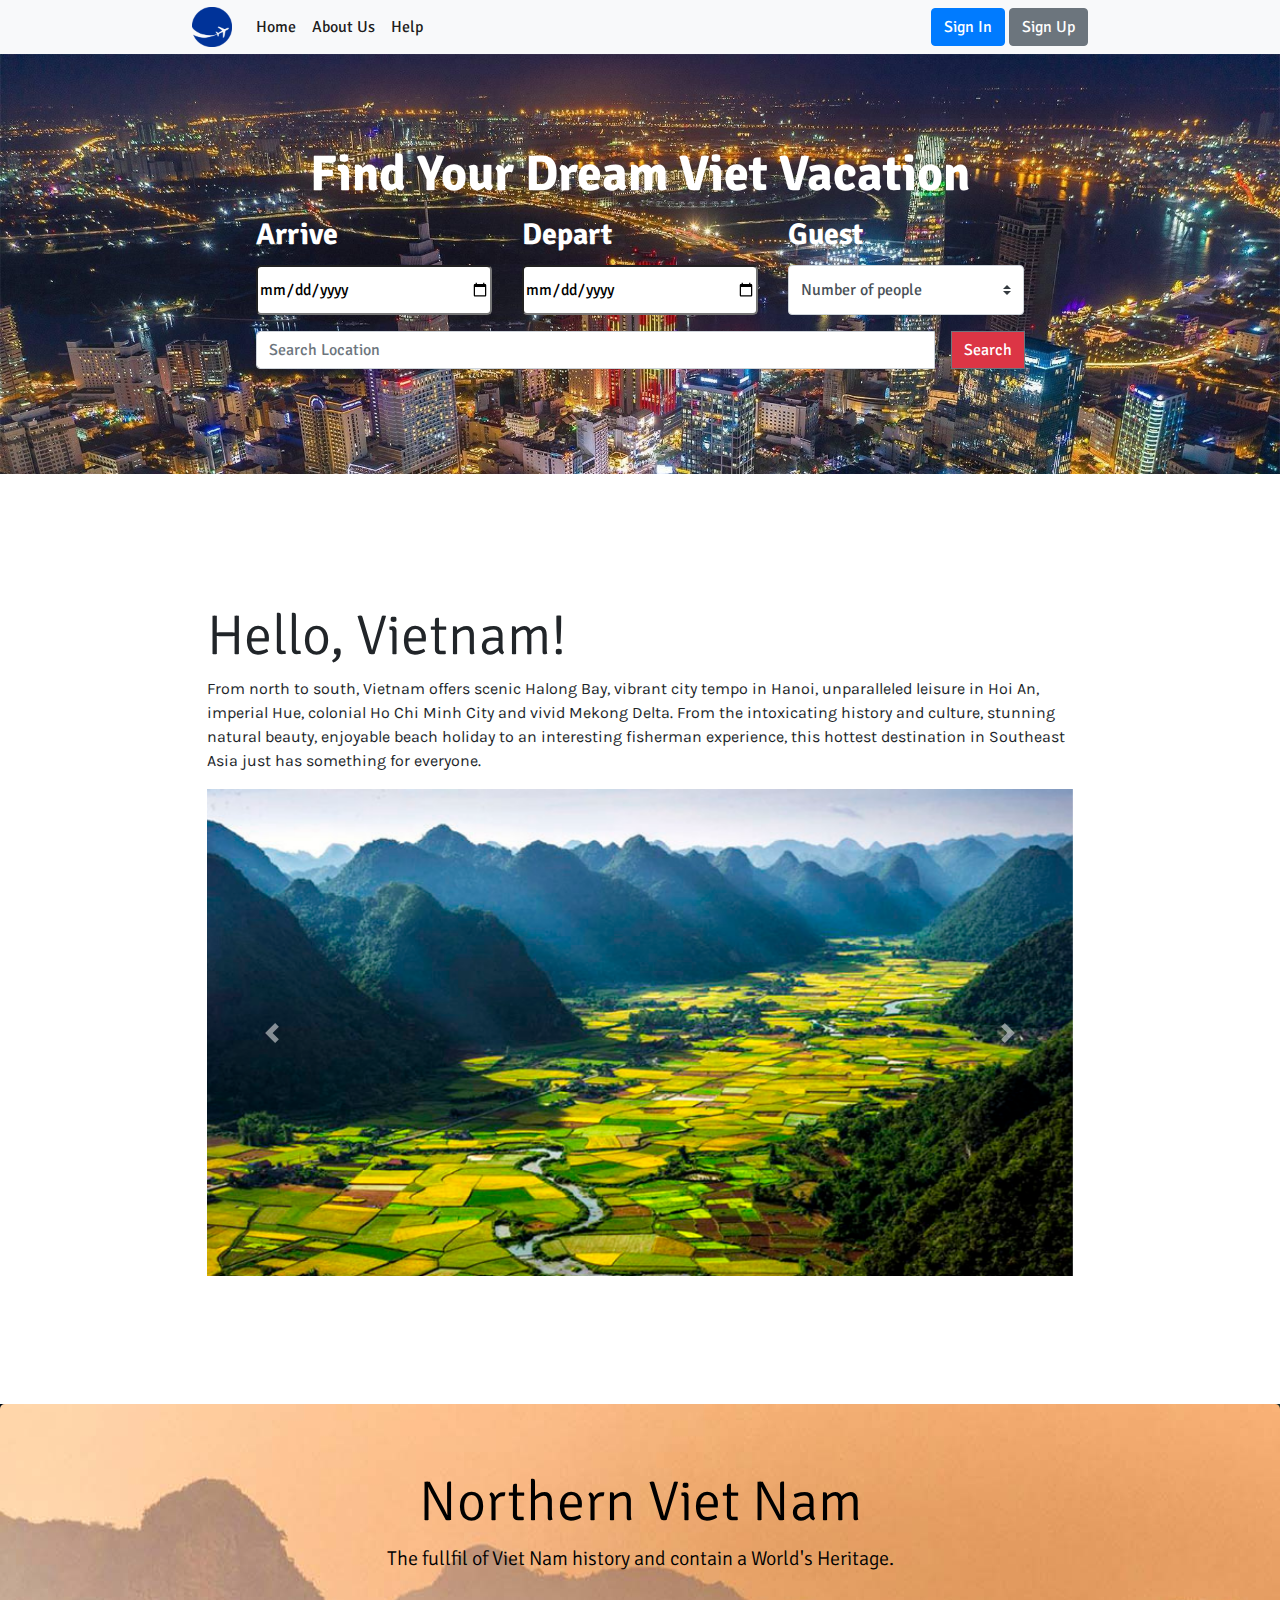
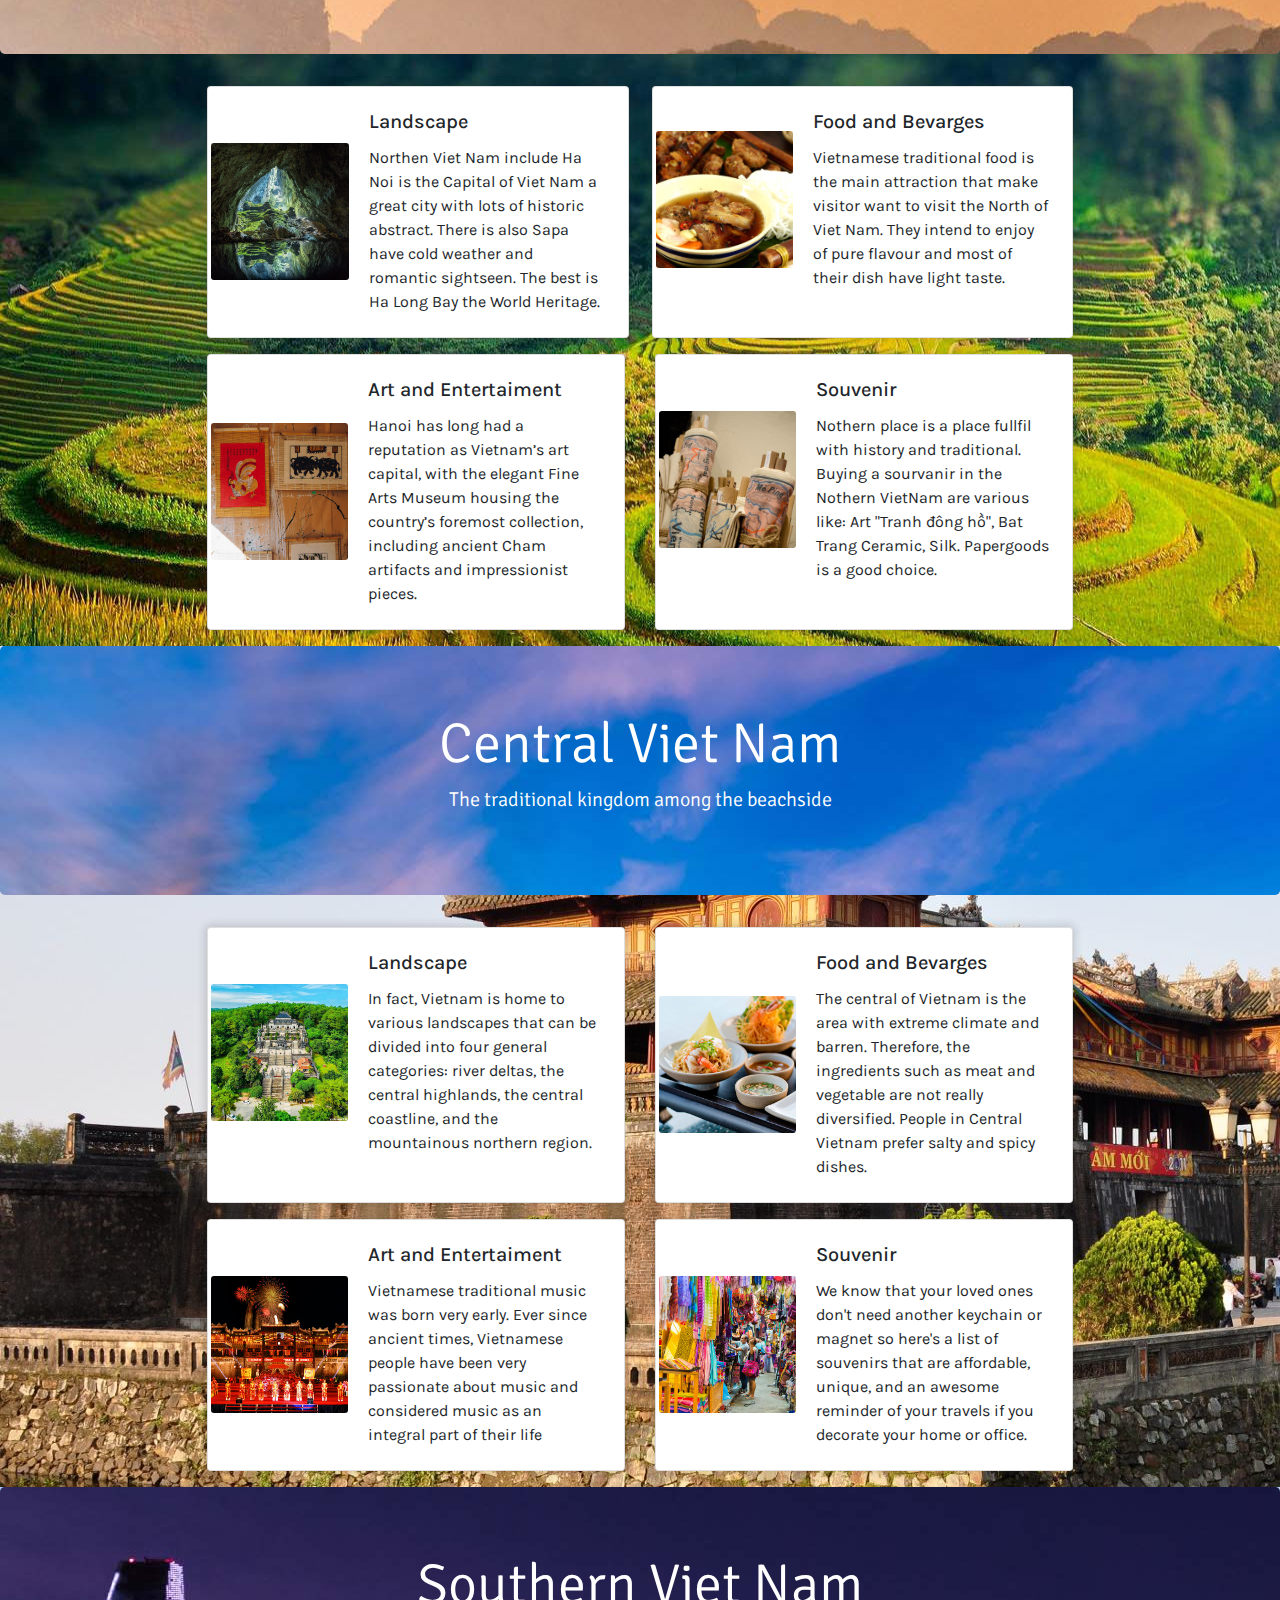
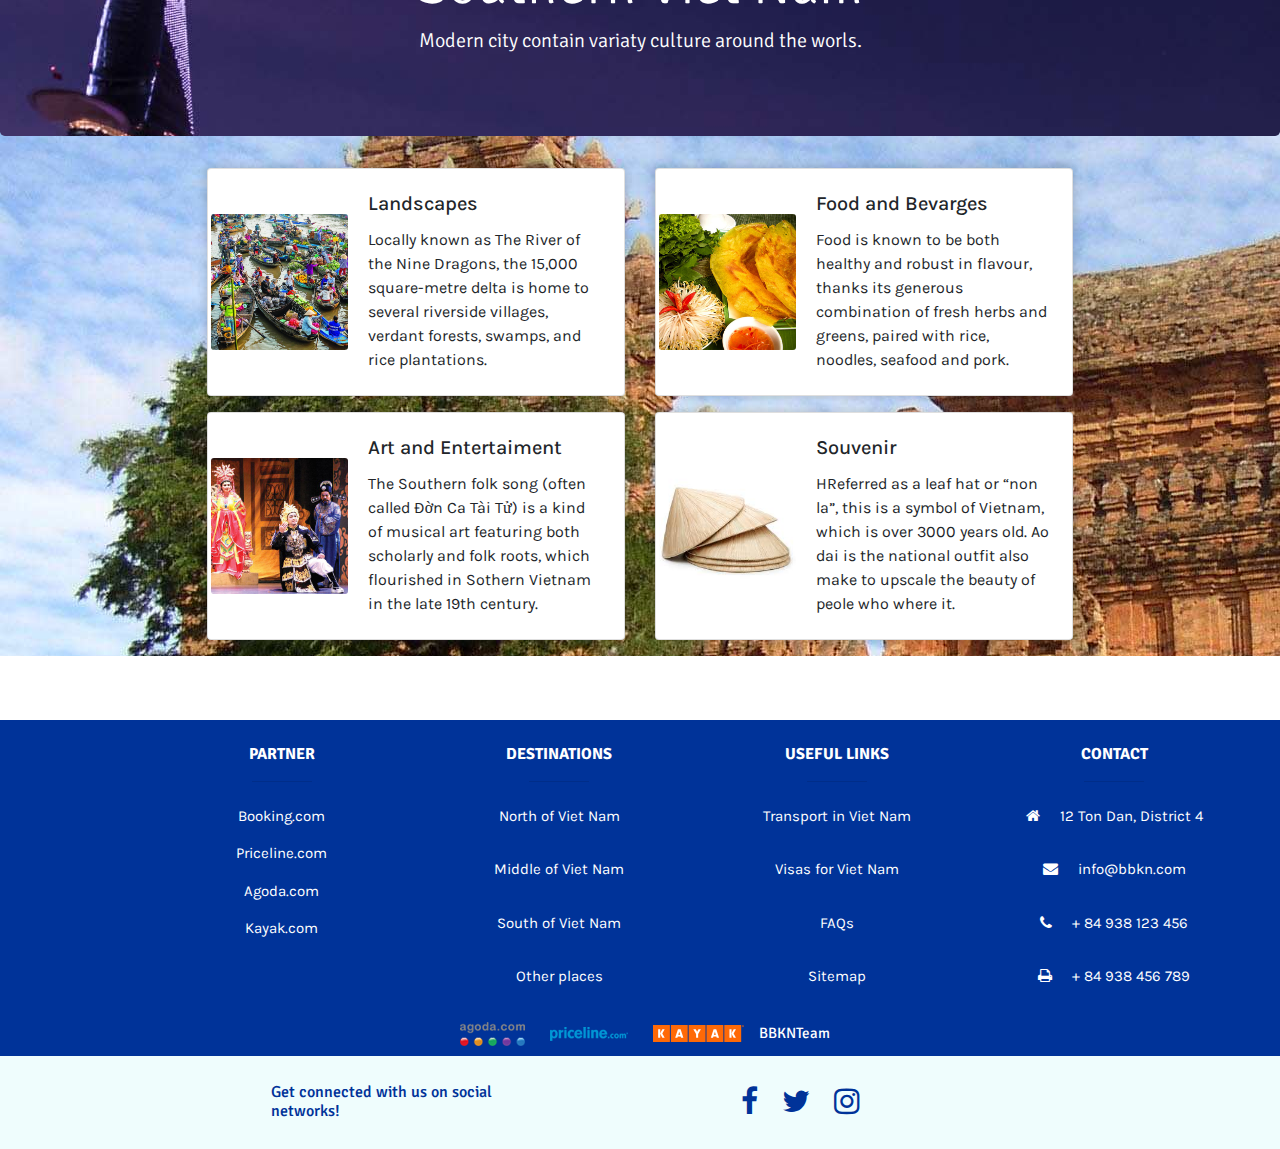
<file: index.html>
<!DOCTYPE html>
<html lang="en">

<head>
  <meta charset="UTF-8">
  <meta name="viewport" content="width=device-width, initial-scale=1.0">
  <title>Viet Vaca</title>
  <link rel="shortcut icon" href="img/logo.png" type="image/x-icon">
  <link rel="stylesheet" href="https://stackpath.bootstrapcdn.com/bootstrap/4.4.1/css/bootstrap.min.css"
    integrity="sha384-Vkoo8x4CGsO3+Hhxv8T/Q5PaXtkKtu6ug5TOeNV6gBiFeWPGFN9MuhOf23Q9Ifjh" crossorigin="anonymous">
  <link href="https://fonts.googleapis.com/css?family=Signika:700&display=swap&subset=latin-ext" rel="stylesheet">
  <link rel="stylesheet" type="text/css" href="//fonts.googleapis.com/css?family=Karla" />
  <link rel="stylesheet" href="https://cdnjs.cloudflare.com/ajax/libs/font-awesome/4.7.0/css/font-awesome.min.css">
  <link rel="stylesheet" href="style.css">
</head>

<body>

  <!-- navbar Binh start-->
  <nav class="navbar navbar-light bg-light navbar-expand-lg">
    <a class="navbar-brand" href="index.html">
      <img src="img/logo.png" width="40" height="40" class="d-inline-block align-top" alt="">
    </a>
    <button class="navbar-toggler" type="button" data-toggle="collapse" data-target="#navbarTogglerDemo01"
      aria-controls="navbarTogglerDemo01" aria-expanded="false" aria-label="Toggle navigation">
      <span class="navbar-toggler-icon"></span>
    </button>
    <div class="collapse navbar-collapse" id="navbarTogglerDemo01">
      <ul class="navbar-nav mr-auto mt-2 mt-lg-0">
        <li class="nav-item active">
          <a class="nav-link" href="index.html">Home <span class="sr-only">(current)</span></a>
        </li>
        <li class="nav-item active">
          <a class="nav-link" href="aboutus.html">About Us <span class="sr-only">(current)</span></a>
        </li>
        <li class="nav-item active">
          <a class="nav-link" href="#">Help <span class="sr-only">(current)</span></a>
        </li>
      </ul>
      <span class="navbar-text">
        <button type="button" class="btn btn-primary btn-md">Sign In</button>
        <button type="button" class="btn btn-secondary btn-md">Sign Up</button>
      </span>
    </div>
  </nav>

  <div class="b-search-area">
    <div class="b-search-bar">
      <div class="title">
        <h1>Find Your Dream Viet Vacation</h1>
      </div>
      <div class="card-deck">
        <div class="container">
          <div class="row">
            <div class="col">
              <label for="arrive">Arrive</label>
              <input type="date" id="arrive" name="arrive" class="input-day">
            </div> <!-- Div col 1-->
            <div class="col">
              <label for="depart">Depart</label>
              <input type="date" id="depart" name="depart" class="input-day">
            </div> <!-- Div col 2-->
            <div class="col">
              <label for="daystart">Guest</label>
              <select class="custom-select">
                <option selected>Number of people</option>
                <option value="1">1 Person</option>
                <option value="2">2 People</option>
                <option value="3">3 People</option>
                <option value="3">4 People</option>
                <option value="3">5 People</option>
                <option value="3">6 People</option>
                <option value="3">7 People</option>
                <option value="3">8 People</option>
                <option value="3">9 People</option>
                <option value="3">10 People</option>
                <option value="3">11 People</option>
                <option value="3">12 People</option>
                <option value="3">13 People</option>
                <option value="3">14 People</option>
                <option value="3">15 People</option>
                <option value="3">16 People</option>
                <option value="3">17 People</option>
              </select>
            </div> <!-- Div col 3-->
          </div> <!-- Div row 1-->
          <div class="row">
            <div class="col-12">
              <div class="input-group mb-3 mt-3 input-group-100px">
                <input type="text" class="form-control" placeholder="Search Location"
                  aria-label="Example text with button addon" aria-describedby="button-addon1">
                <div class="input-group-prepend pl-3">
                  <button class="btn btn-danger btn-outline-secondary " type="button" id="button-addon1">Search</button>
                </div>
              </div>
            </div>
          </div> <!-- Div row 2-->
        </div> <!-- Div class container-->
      </div> <!-- Div class card deck-->
    </div> <!-- Div search bar-->
  </div> <!-- Div search area-->

  <!-- Navbar Binh end-->


  <!-- Nguyen content start-->

  <div class="b-content">
    <section class="general-info">
      <div class="jumbotron jumbotron-fluid general-page">
        <div class="container">
          <h1 class="display-4">Hello, Vietnam!</h1>
          <p class="nguyen-paragraph">From north to south, Vietnam offers scenic Halong Bay, vibrant city tempo in
            Hanoi, unparalleled leisure in Hoi An, imperial Hue, colonial Ho Chi Minh City and vivid Mekong Delta. From
            the intoxicating history and culture, stunning natural beauty, enjoyable beach holiday to an interesting
            fisherman experience, this hottest destination in Southeast Asia just has something for everyone.
          </p>
          <div id="carouselExampleControls" class="carousel slide" data-ride="carousel">
            <div class="carousel-inner">
              <div class="carousel-item active">
                <img class="d-block w-100" src="img/about-1.jpg" alt="First slide">
              </div>
              <div class="carousel-item">
                <img class="d-block w-100" src="img/about-2.jpg" alt="Second slide">
              </div>
              <div class="carousel-item">
                <img class="d-block w-100" src="img/about-3.jpg" alt="Third slide">
              </div>
            </div>
            <a class="carousel-control-prev" href="#carouselExampleControls" role="button" data-slide="prev">
              <span class="carousel-control-prev-icon" aria-hidden="true"></span>
              <span class="sr-only">Previous</span>
            </a>
            <a class="carousel-control-next" href="#carouselExampleControls" role="button" data-slide="next">
              <span class="carousel-control-next-icon" aria-hidden="true"></span>
              <span class="sr-only">Next</span>
            </a>
          </div>
        </div>
    </section>
  </div>

  <!--Nguyen content end-->

  <section class="north section-north">
    <!--Bao-->
    <a href="north.html" class="jumbotron north-jumbotron">
      <div class="main-north title-bar-north">
        <h1 class="display-4">Northern Viet Nam</h1>
        <p class="lead">The fullfil of Viet Nam history and contain a World's Heritage.</p>
      </div>
    </a>


    <div class="card-deck bao-card-deck">
      <!--Bao-->
      <div class="card bao-card mb-3" style="max-width: 540px;">
        <div class="row no-gutters gg">
          <div class="col-md-4">
            <img src="img/north_landscape.jpg" class="card-img" alt="...">
          </div>
          <div class="col-md-8">
            <div class="card-body ">
              <h5 class="card-title">Landscape</h5>
              <p class="card-text">Northen Viet Nam include Ha Noi is the Capital of Viet Nam a great city with lots of
                historic abstract. There is also Sapa have cold weather and romantic sightseen. The best is Ha Long Bay
                the World Heritage.</p>
            </div>
          </div>
        </div>
      </div>
      <div class="card bao-card mb-3 ml-2" style="max-width: 540px;">
        <div class="row no-gutters">
          <div class="col-md-4 gg">
            <img src="img/north_food.jpeg" class="card-img" alt="...">
          </div>
          <div class="col-md-8">
            <div class="card-body">
              <h5 class="card-title">Food and Bevarges</h5>
              <p class="card-text">Vietnamese traditional food is the main attraction that make visitor want to visit
                the North of Viet Nam. They intend to enjoy of pure flavour and most of their dish have light taste.</p>
            </div>
          </div>
        </div>
      </div>
    </div>

    <div class="card-deck bao-card-deck">
      <!--Bao-->
      <div class="card bao-card mb-3" style="max-width: 540px;">
        <div class="row no-gutters">
          <div class="col-md-4 gg">
            <img src="img/north_art.jpg" class="card-img" alt="...">
          </div>
          <div class="col-md-8">
            <div class="card-body">
              <h5 class="card-title">Art and Entertaiment</h5>
              <p class="card-text">Hanoi has long had a reputation as Vietnam’s art capital, with the elegant Fine Arts
                Museum housing the country’s foremost collection, including ancient Cham artifacts and impressionist
                pieces. </p>
            </div>
          </div>
        </div>
      </div>
      <div class="card bao-card mb-3" style="max-width: 540px;">
        <div class="row no-gutters">
          <div class="col-md-4 gg">
            <img src="img/north_souvenir.jpg" class="card-img" alt="...">
          </div>
          <div class="col-md-8">
            <div class="card-body">
              <h5 class="card-title">Souvenir</h5>
              <p class="card-text">Nothern place is a place fullfil with history and traditional. Buying a sourvanir in
                the Nothern VietNam are various like: Art "Tranh đông hồ", Bat Trang Ceramic, Silk. Papergoods is a good
                choice.</p>
            </div>
          </div>
        </div>
      </div>
    </div>

  </section>

  <section class="north section-middle">
    <!--Bao-->
    <a href="middle.html" class="jumbotron middle-jumbotron">
      <div class="main-north title-bar-middle">
        <h1 class="display-4">Central Viet Nam</h1>
        <p class="lead">The traditional kingdom among the beachside</p>
      </div>
    </a>


    <div class="card-deck bao-card-deck">
      <!--Bao-->
      <div class="card bao-card mb-3" style="max-width: 540px;">
        <div class="row no-gutters">
          <div class="col-md-4 gg">
            <img src="img/middle_landscape.jpg" class="card-img" alt="...">
          </div>
          <div class="col-md-8">
            <div class="card-body ">
              <h5 class="card-title">Landscape</h5>
              <p class="card-text"> In fact, Vietnam is home to various landscapes that can be divided into four general
                categories: river deltas, the central highlands, the central coastline, and the mountainous northern
                region. </p>
            </div>
          </div>
        </div>
      </div>
      <div class="card bao-card mb-3" style="max-width: 540px;">
        <div class="row no-gutters">
          <div class="col-md-4 gg">
            <img src="img/middle_food.jpg" class="card-img" alt="...">
          </div>
          <div class="col-md-8">
            <div class="card-body">
              <h5 class="card-title"> Food and Bevarges</h5>
              <p class="card-text">The central of Vietnam is the area with extreme climate and barren. Therefore, the
                ingredients such as meat and vegetable are not really diversified. People in Central Vietnam prefer
                salty and spicy dishes.</p>
            </div>
          </div>
        </div>
      </div>
    </div>

    <div class="card-deck bao-card-deck">
      <!--Bao-->
      <div class="card bao-card mb-3" style="max-width: 540px;">
        <div class="row no-gutters">
          <div class="col-md-4 gg">
            <img src="img/middle_art.jpg" class="card-img" alt="...">
          </div>
          <div class="col-md-8">
            <div class="card-body">
              <h5 class="card-title">Art and Entertaiment</h5>
              <p class="card-text">Vietnamese traditional music was born very early. Ever since ancient times,
                Vietnamese people have been very passionate about music and considered music as an integral part of
                their life</p>
            </div>
          </div>
        </div>
      </div>
      <div class="card bao-card mb-3" style="max-width: 540px;">
        <div class="row no-gutters">
          <div class="col-md-4 gg">
            <img src="img/middle_souvenir.jpg" class="card-img" alt="...">
          </div>
          <div class="col-md-8">
            <div class="card-body">
              <h5 class="card-title">Souvenir</h5>
              <p class="card-text">We know that your loved ones don't need another keychain or magnet so here's a list
                of souvenirs that are affordable, unique, and an awesome reminder of your travels if you decorate your
                home or office.</p>
            </div>
          </div>
        </div>
      </div>
    </div>

  </section>



  <section class="north section-south">
    <!--Bao-->
    <a href="south.html" class="jumbotron south-jumbotron">
      <div class="main-north title-bar-south">
        <h1 class="display-4">Southern Viet Nam</h1>
        <p class="lead">Modern city contain variaty culture around the worls.</p>
      </div>
    </a>

    <div class="card-deck bao-card-deck">
      <!--Bao-->
      <div class="card bao-card mb-3" style="max-width: 540px;">
        <div class="row no-gutters">
          <div class="col-md-4 gg">
            <img src="img/south_landscape.jpg" class="card-img" alt="...">
          </div>
          <div class="col-md-8">
            <div class="card-body ">
              <h5 class="card-title">Landscapes</h5>
              <p class="card-text"> Locally known as The River of the Nine Dragons, the 15,000 square-metre delta is
                home to several riverside villages, verdant forests, swamps, and rice plantations. </p>
            </div>
          </div>
        </div>
      </div>
      <div class="card bao-card mb-3" style="max-width: 540px;">
        <div class="row no-gutters">
          <div class="col-md-4 gg">
            <img src="img/south_food.jpg" class="card-img" alt="...">
          </div>
          <div class="col-md-8">
            <div class="card-body">
              <h5 class="card-title">Food and Bevarges</h5>
              <p class="card-text">Food is known to be both healthy and robust in flavour, thanks its generous
                combination of fresh herbs and greens, paired with rice, noodles, seafood and pork.</p>
            </div>
          </div>
        </div>
      </div>
    </div>

    <div class="card-deck bao-card-deck">
      <!--Bao-->
      <div class="card bao-card mb-3" style="max-width: 540px;">
        <div class="row no-gutters">
          <div class="col-md-4 gg">
            <img src="img/south_art.jpg" class="card-img" alt="...">
          </div>
          <div class="col-md-8">
            <div class="card-body">
              <h5 class="card-title">Art and Entertaiment</h5>
              <p class="card-text">The Southern folk song (often called Đờn Ca Tài Tử) is a kind of musical art
                featuring both scholarly and folk roots, which flourished in Sothern Vietnam in the late 19th century.
              </p>
            </div>
          </div>
        </div>
      </div>
      <div class="card bao-card mb-3" style="max-width: 540px;">
        <div class="row no-gutters">
          <div class="col-md-4 gg">
            <img src="img/south_souvenir.jpeg" class="card-img" class="card-img" alt="...">
          </div>
          <div class="col-md-8">
            <div class="card-body">
              <h5 class="card-title">Souvenir</h5>
              <p class="card-text">HReferred as a leaf hat or “non la”, this is a symbol of Vietnam, which is over 3000
                years old. Ao dai is the national outfit also make to upscale the beauty of peole who where it. </p>
            </div>
          </div>
        </div>
      </div>
    </div>

  </section>

  <footer class="page-footer unique-color-dark">
    <div class="row container text-center khanh-footer-container">
      <div class=" col-sm-12 col-sm-3 col-md-3 col-lg-3 col-xl-3">
        <h6 class="text-uppercase font-weight-bold">PARTNER</h6>
        <hr class="deep-purple accent-2" style="width: 60px;">
        <p class="khanh-footer-text">
          <a href="#"> Booking.com</a> <br>
          <a href="#"> Priceline.com</a> <br>
          <a href="#"> Agoda.com</a><br>
          <a href="#"> Kayak.com</a>
        </p>
      </div>
      <div class="col-sm-12 col-md-3 col-lg-3 col-xl-3">
        <h6 class="text-uppercase font-weight-bold">DESTINATIONS</h6>
        <hr class="deep-purple accent-2" style="width: 60px;">
        <div class="khanh-footer-text">
          <p>
            <a href="#!">North of Viet Nam</a>
          </p>
          <p>
            <a href="#!">Middle of Viet Nam</a>
          </p>
          <p>
            <a href="#!">South of Viet Nam</a>
          </p>
          <p>
            <a href="#!">Other places</a>
          </p>
        </div>
      </div>
      <div class="col-sm-12 col-md-3 col-lg-3 col-xl-3">
        <h6 class="text-uppercase font-weight-bold">Useful links</h6>
        <hr class="deep-purple accent-2" style="width: 60px;">
        <div class="khanh-footer-text">
          <p class="khanh-footer-text">
            <a href="#!">Transport in Viet Nam</a>
          </p>
          <p>
            <a href="#!"> Visas for Viet Nam</a>
          </p>
          <p>
            <a href="#!">FAQs</a>
          </p>
          <p>
            <a href="#!">Sitemap</a>
          </p>
        </div>
      </div>

      <div class="col-sm-12 col-md-3 col-lg-3 col-xl-3">

        <h6 class="text-uppercase font-weight-bold">Contact</h6>
        <hr class="deep-purple accent-2" style="width: 60px;">
        <div class="khanh-footer-text">
          <p>
            <i class="fa fa-home mr-3"></i> 12 Ton Dan, District 4</p>
          <p>
            <i class="fa fa-envelope mr-3"></i> info@bbkn.com</p>
          <p>
            <i class="fa fa-phone mr-3"></i> + 84 938 123 456</p>
          <p>
            <i class="fa fa-print mr-3"></i> + 84 938 456 789</p>
        </div>
      </div>
    </div>
    

      <div class="footer-copyright text-center ">
        <img src="img/agoda_logo.png" />
        <img src="img/priceline_logo.png" />
        <img src="img/kayak_logo.png" />
        <a> BBKNTeam</a>
      </div>

      <div class="khanh-social-network">
        <div class="container" style="width: 60%;">

          <div class="row py-4 d-flex align-items-center">

            <div class="col-md-6 col-lg-5 text-center text-md-left mb-4 mb-md-0">
              <h6 class="mb-0">Get connected with us on social networks!</h6>
            </div>

            <div class="khanh-icon col-md-6 col-lg-7 text-center text-md-right">

              <a class="fb-ic">
                <i class="fa fa-facebook-f white-text mr-4"> </i>
              </a>
              <a class="tw-ic">
                <i class="fa fa-twitter white-text mr-4"> </i>
              </a>
              <a class="ins-ic">
                <i class="fa fa-instagram white-text"> </i>
              </a>
            </div>
          </div>
        </div>
      </div>
    </div>
  </footer>




  <script src="https://code.jquery.com/jquery-3.4.1.slim.min.js"
    integrity="sha384-J6qa4849blE2+poT4WnyKhv5vZF5SrPo0iEjwBvKU7imGFAV0wwj1yYfoRSJoZ+n"
    crossorigin="anonymous"></script>
  <script src="https://cdn.jsdelivr.net/npm/popper.js@1.16.0/dist/umd/popper.min.js"
    integrity="sha384-Q6E9RHvbIyZFJoft+2mJbHaEWldlvI9IOYy5n3zV9zzTtmI3UksdQRVvoxMfooAo"
    crossorigin="anonymous"></script>
  <script src="https://stackpath.bootstrapcdn.com/bootstrap/4.4.1/js/bootstrap.min.js"
    integrity="sha384-wfSDF2E50Y2D1uUdj0O3uMBJnjuUD4Ih7YwaYd1iqfktj0Uod8GCExl3Og8ifwB6"
    crossorigin="anonymous"></script>
  <script src="https://code.jquery.com/jquery-3.4.1.slim.min.js"
    integrity="sha384-J6qa4849blE2+poT4WnyKhv5vZF5SrPo0iEjwBvKU7imGFAV0wwj1yYfoRSJoZ+n"
    crossorigin="anonymous"></script>
  <script src="https://cdn.jsdelivr.net/npm/popper.js@1.16.0/dist/umd/popper.min.js"
    integrity="sha384-Q6E9RHvbIyZFJoft+2mJbHaEWldlvI9IOYy5n3zV9zzTtmI3UksdQRVvoxMfooAo"
    crossorigin="anonymous"></script>
  <script src="https://stackpath.bootstrapcdn.com/bootstrap/4.4.1/js/bootstrap.min.js"
    integrity="sha384-wfSDF2E50Y2D1uUdj0O3uMBJnjuUD4Ih7YwaYd1iqfktj0Uod8GCExl3Og8ifwB6"
    crossorigin="anonymous"></script>
</body>

</html>
</file>
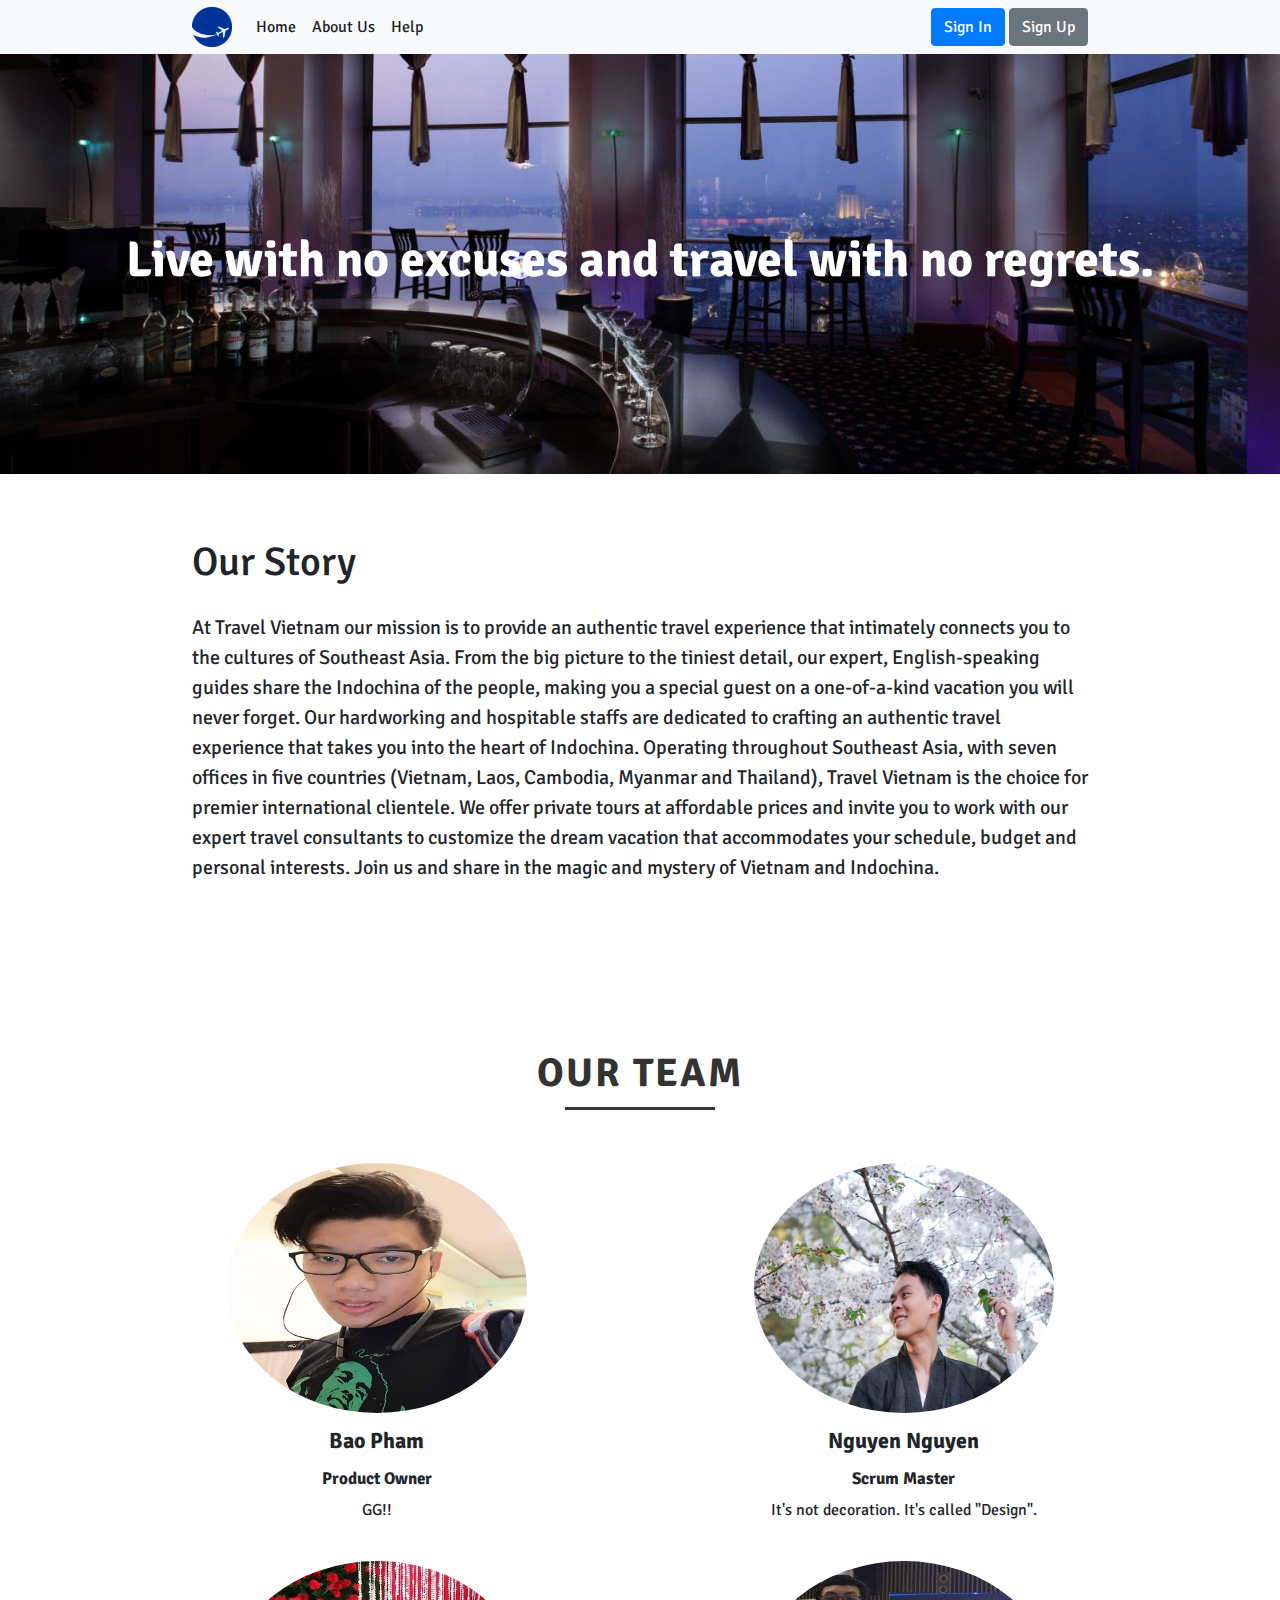
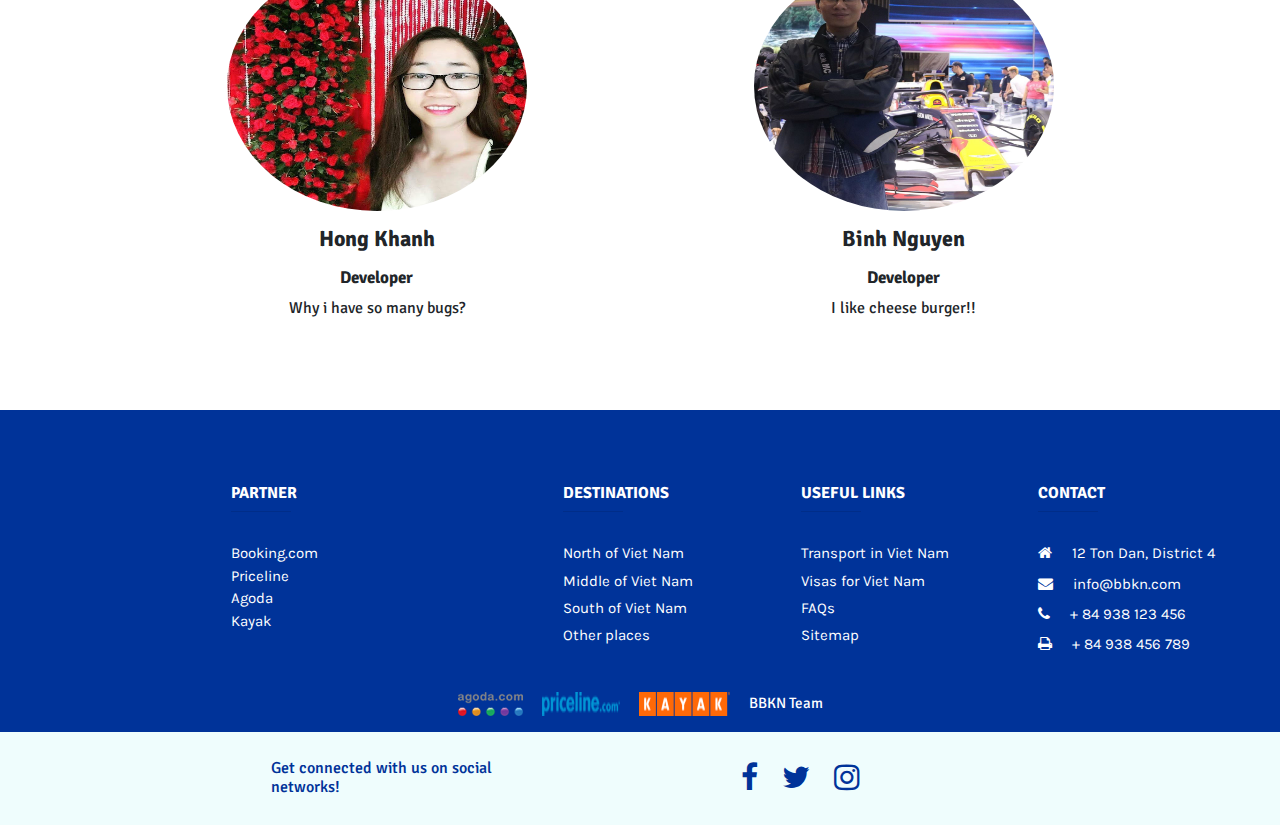
<file: aboutus.html>
<!DOCTYPE html>
<html lang="en">
<head>
    <meta charset="UTF-8">
    <meta name="viewport" content="width=device-width, initial-scale=1.0">
    <title>About Us</title>
    <link rel="shortcut icon" href="img/logo.png" type="image/x-icon">
    <link rel="stylesheet" href="https://stackpath.bootstrapcdn.com/bootstrap/4.4.1/css/bootstrap.min.css" integrity="sha384-Vkoo8x4CGsO3+Hhxv8T/Q5PaXtkKtu6ug5TOeNV6gBiFeWPGFN9MuhOf23Q9Ifjh" crossorigin="anonymous">
    <link href="https://fonts.googleapis.com/css?family=Signika:700&display=swap&subset=latin-ext" rel="stylesheet">
    <link rel="stylesheet" type="text/css" href="//fonts.googleapis.com/css?family=Karla"/>
    <link rel="stylesheet" href="https://cdnjs.cloudflare.com/ajax/libs/font-awesome/4.7.0/css/font-awesome.min.css">
    <link href="https://stackpath.bootstrapcdn.com/font-awesome/4.7.0/css/font-awesome.min.css" rel="stylesheet" integrity="sha384-wvfXpqpZZVQGK6TAh5PVlGOfQNHSoD2xbE+QkPxCAFlNEevoEH3Sl0sibVcOQVnN" crossorigin="anonymous">
    <link rel="stylesheet" href="aboutus.css">
</head>
<body>
    <nav class="navbar navbar-light bg-light navbar-expand-lg"> 
        <a class="navbar-brand" href="index.html">
          <img src="img/logo.png" width="40" height="40" class="d-inline-block align-top" alt="">
        </a>
        <button class="navbar-toggler" type="button" data-toggle="collapse" data-target="#navbarTogglerDemo01" aria-controls="navbarTogglerDemo01" aria-expanded="false" aria-label="Toggle navigation">
            <span class="navbar-toggler-icon"></span>
        </button>
        <div class="collapse navbar-collapse" id="navbarTogglerDemo01">
            <ul class="navbar-nav mr-auto mt-2 mt-lg-0">
              <li class="nav-item active">
                <a class="nav-link" href="index.html">Home <span class="sr-only">(current)</span></a>
              </li>
              <li class="nav-item active">
                <a class="nav-link" href="aboutus.html">About Us <span class="sr-only">(current)</span></a>
              </li>
              <li class="nav-item active">
                <a class="nav-link" href="#">Help <span class="sr-only">(current)</span></a>
              </li>
            </ul>
            <span class="navbar-text">
                <button type="button" class="btn btn-primary btn-md">Sign In</button>
                <button type="button" class="btn btn-secondary btn-md">Sign Up</button>
            </span>
        </div>
    </nav>

    <div class="aboutus-intro">
        <div class="title-aboutus">
            <h1>Live with no excuses and travel with no regrets.</h1>
        </div>
    </div>

    <div class="our-story">
      <h1>
        Our Story
      </h1>
      <p>At Travel Vietnam our mission is to provide an authentic travel experience that intimately connects you to the cultures of Southeast Asia. From the big picture to the tiniest detail, our expert, English-speaking guides share the Indochina of the people, making you a special guest on a one-of-a-kind vacation you will never forget. Our hardworking and hospitable staffs are dedicated to crafting an authentic travel experience that takes you into the heart of Indochina. Operating throughout Southeast Asia, with seven offices in five countries (Vietnam, Laos, Cambodia, Myanmar and Thailand), Travel Vietnam is the choice for premier international clientele. We offer private tours at affordable prices and invite you to work with our expert travel consultants to customize the dream vacation that accommodates your schedule, budget and personal interests. Join us and share in the magic and mystery of Vietnam and Indochina.</p>
    </div>

    <!-- Carousel - Profile --> 

    <section class="team">
      <div class="team-container">
        <h1>OUR TEAM</h1>
        <div class="row">
            <!-- Anh Bao -->
            <div class="col-md-6 profile text-center"> 
              <div class="img-box">
                <img src="img/bao.jpeg" height="250px" width="300px" class="img-responsive">
                  <ul>
                    <li><a href="#"><i class="fa fa-facebook"></i></a></li>
                    <li><a href="#"><i class="fa fa-twitter"></i></a></li>
                    <li><a href="#"><i class="fa fa-linkedin"></i></a></li>
                  </ul>
              </div>
                <h2>Bao Pham</h2>
                <h3>Product Owner</h3>
                <p>GG!!</p>
            </div>

            <!-- Anh Nguyen -->
            <div class="col-md-6 profile text-center"> 
              <div class="img-box">
                <img src="img/nguyen.jpg" height="250px" width="300px" class="img-responsive">
                  <ul>
                    <li><a href="#"><i class="fa fa-facebook"></i></a></li>
                    <li><a href="#"><i class="fa fa-twitter"></i></a></li>
                    <li><a href="#"><i class="fa fa-linkedin"></i></a></li>
                  </ul>
              </div>
                <h2>Nguyen Nguyen</h2>
                <h3>Scrum Master</h3>
                <p>It's not decoration. It's called "Design".</p>
            </div>
        </div>
          <div class="row">
            <!-- Chi Khanh -->
            <div class="col-md-6 profile text-center"> 
              <div class="img-box">
                <img src="img/khanh.jpg" height="250px" width="300px" class="img-responsive">
                  <ul>
                    <li><a href="#"><i class="fa fa-facebook"></i></a></li>
                    <li><a href="#"><i class="fa fa-twitter"></i></a></li>
                    <li><a href="#"><i class="fa fa-linkedin"></i></a></li>
                  </ul>
              </div>
                <h2>Hong Khanh</h2>
                <h3>Developer</h3>
                <p>Why i have so many bugs?</p>
            </div>

            <!-- Binh -->
            <div class="col-md-6 profile text-center"> 
              <div class="img-box">
                <img src="img/binh.jpg" height="250px" width="300px" class="img-responsive">
                  <ul>
                    <li><a href="#"><i class="fa fa-facebook"></i></a></li>
                    <li><a href="#"><i class="fa fa-twitter"></i></a></li>
                    <li><a href="#"><i class="fa fa-linkedin"></i></a></li>
                  </ul>
              </div>
                <h2>Binh Nguyen</h2>
                <h3>Developer</h3>
                <p>I like cheese burger!!</p>
            </div>
          </div>
        </div>
      </div>
    </section>





    <!-- Carousel - Profile -->


    <footer class="page-footer unique-color-dark">
    
      <div class="container text-center text-md-left mt-5 khanh-footer-container">
        <div class="row mt-3">
          <div class="col-md-3 col-lg-4 col-xl-3 mx-auto mb-4">
            <h6 class="text-uppercase font-weight-bold">PARTNER</h6>
            <hr class="deep-purple accent-2 mb-4 mt-0 d-inline-block mx-auto" style="width: 60px;">
            <p class="khanh-footer-text">
              <a href="#"> Booking.com</a> <br>
              <a href="#"> Priceline</a> <br>
              <a href="#"> Agoda</a><br>
              <a href="#"> Kayak</a>
            </p>
          </div>
          <div class="col-md-2 col-lg-2 col-xl-2 mx-auto mb-4">
            <h6 class="text-uppercase font-weight-bold">DESTINATIONS</h6>
            <hr class="deep-purple accent-2 mb-4 mt-0 d-inline-block mx-auto" style="width: 60px;">
            <div  class="khanh-footer-text">
            <p>
              <a href="#!">North of Viet Nam</a>
            </p>
            <p>
              <a href="#!">Middle of Viet Nam</a>
            </p>
            <p>
              <a href="#!">South of Viet Nam</a>
            </p>
            <p>
              <a href="#!">Other places</a>
            </p>
          </div>
          </div>
          <div class="col-md-3 col-lg-2 col-xl-2 mx-auto mb-4">
            <h6 class="text-uppercase font-weight-bold">Useful links</h6>
            <hr class="deep-purple accent-2 mb-4 mt-0 d-inline-block mx-auto" style="width: 60px;">
            <div class="khanh-footer-text">
            <p class="khanh-footer-text">
              <a href="#!">Transport in Viet Nam</a>
            </p>
            <p>
              <a href="#!"> Visas for Viet Nam</a>
            </p>
            <p>
              <a href="#!">FAQs</a>
            </p>
            <p>
              <a href="#!">Sitemap</a>
            </p>
          </div>
          </div>
  
          <div class="col-md-4 col-lg-3 col-xl-3 mx-auto mb-md-0 mb-4 ">
  
            <h6 class="text-uppercase font-weight-bold">Contact</h6>
            <hr class="deep-purple accent-2 mb-4 mt-0 d-inline-block mx-auto" style="width: 60px;">
            <div class="khanh-footer-text">
              <p>
              <i class="fa fa-home mr-3"></i> 12 Ton Dan, District 4</p>
            <p>
              <i class="fa fa-envelope mr-3"></i> info@bbkn.com</p>
            <p>
              <i class="fa fa-phone mr-3"></i> + 84 938 123 456</p>
            <p>
              <i class="fa fa-print mr-3"></i> + 84 938 456 789</p>
          </div>
          </div>
  
        </div>
  
      </div>
  
      <div class="footer-copyright text-center  py-3">
        <img src="img/agoda_logo.png" />
        <img src="img/priceline_logo.png" />
        <img src="img/kayak_logo.png" />
        <a> BBKN Team</a>
      </div>
      <div class="khanh-social-network">
        <div class="container" style="width: 60%;">
  
          <div class="row py-4 d-flex align-items-center">
  
            <div class="col-md-6 col-lg-5 text-center text-md-left mb-4 mb-md-0">
              <h6 class="mb-0">Get connected with us on social networks!</h6>
            </div>
  
            <div class="khanh-icon col-md-6 col-lg-7 text-center text-md-right">
  
              <a class="fb-ic">
                <i class="fa fa-facebook-f white-text mr-4"> </i>
              </a>
              <a class="tw-ic">
                <i class="fa fa-twitter white-text mr-4"> </i>
              </a>
              <a class="ins-ic">
                <i class="fa fa-instagram white-text"> </i>
              </a>
            </div>
          </div>
        </div>
      </div>
    </footer>

    


    <script src="https://code.jquery.com/jquery-3.4.1.slim.min.js" integrity="sha384-J6qa4849blE2+poT4WnyKhv5vZF5SrPo0iEjwBvKU7imGFAV0wwj1yYfoRSJoZ+n" crossorigin="anonymous"></script>
<script src="https://cdn.jsdelivr.net/npm/popper.js@1.16.0/dist/umd/popper.min.js" integrity="sha384-Q6E9RHvbIyZFJoft+2mJbHaEWldlvI9IOYy5n3zV9zzTtmI3UksdQRVvoxMfooAo" crossorigin="anonymous"></script>
<script src="https://stackpath.bootstrapcdn.com/bootstrap/4.4.1/js/bootstrap.min.js" integrity="sha384-wfSDF2E50Y2D1uUdj0O3uMBJnjuUD4Ih7YwaYd1iqfktj0Uod8GCExl3Og8ifwB6" crossorigin="anonymous"></script><script src="https://code.jquery.com/jquery-3.4.1.slim.min.js" integrity="sha384-J6qa4849blE2+poT4WnyKhv5vZF5SrPo0iEjwBvKU7imGFAV0wwj1yYfoRSJoZ+n" crossorigin="anonymous"></script>
<script src="https://cdn.jsdelivr.net/npm/popper.js@1.16.0/dist/umd/popper.min.js" integrity="sha384-Q6E9RHvbIyZFJoft+2mJbHaEWldlvI9IOYy5n3zV9zzTtmI3UksdQRVvoxMfooAo" crossorigin="anonymous"></script>
<script src="https://stackpath.bootstrapcdn.com/bootstrap/4.4.1/js/bootstrap.min.js" integrity="sha384-wfSDF2E50Y2D1uUdj0O3uMBJnjuUD4Ih7YwaYd1iqfktj0Uod8GCExl3Og8ifwB6" crossorigin="anonymous"></script>
</body>
</html>
</file>
<file: style.css>
/* binh */
:root {
    --darkblue: #003399;
    --lightblue: #3974e9;
    --gray: rgb(48, 48, 48);
}

.darkblue {
    color: var(--darkblue);
}

.lightblue {
    color: var(--lightblue);
}

.gray {
    color: var(--gray);
}

body {
    font-family: 'Signika' ;
    background-color: white;
}
.navbar {
    padding: 0px 15%;
}


.b-search-area {
    height: 420px;
    width: 100%;
    display: flex;
    justify-content: center;
    align-items: center;
    background-color: black;
    background-image: url(img/saigon6.jpg);
    opacity: 1;
    color: white;
    background-repeat: no-repeat;
    background-size: cover;
}

.b-search-bar {
    margin-left: 15%;
    margin-right: 15%;
}

.b-content {
    display: block;
}

.general-page {
    margin: 5% 15% 5% 15%;
    background-color: white;
}

.nguyen-img {
    width: 100%;
}

.nguyen-paragraph {
    font-family: 'Karla';
}

.main-north{
    text-align: front;
    display: flex;
    flex-direction: column;
    align-items: center;
    
}

.title-bar-south, .title-bar-middle {
    color: white;
}

.title-bar-north {
    color: black;
}

section a {
    text-decoration: none;
}

.bao-jumbotron{
    padding: 0 15%;
    max-height: 350px !important;
    min-height: 150px !important;
    height: fit-content;
}

.north-jumbotron, .middle-jumbotron, .south-jumbotron {
    cursor: pointer;
    display: block;
}

.north-jumbotron:link {
    text-decoration: none;
}

.north-jumbotron:hover {
    text-decoration: none;
}

.north-jumbotron:visited {
    text-decoration: none;
}

.middle-jumbotron:hover {
    text-decoration: none;
}

.middle-jumbotron:link {
    text-decoration: none;
}

.middle-jumbotro:visited {
    text-decoration: none;
}

.south-jumbotron:visited {
    text-decoration: none;
}

.south-jumbotron:link {
    text-decoration: none;
}

.south-jumbotron:hover {
    text-decoration: none;
}

a {
    text-decoration: none;
}

.north-jumbotron {
    background-image: url(img/north_background1.jpg);
}

.section-north {
    background-image: url(img/north_background2.jpg);
}

.middle-jumbotron {
    background-image: url(img/middle-background-1.jpg);
}

.section-middle {
    background-image: url(img/middle-background-2.jpg);
}

.south-jumbotron {
    background-image: url(img/south_background1.jpg);
}

.section-south {
    background-image: url(img/south_background2.jpg);
}

/*finished giving background images to the regions.*/


.thumb{
    height: 120px;
    width: 120px;
    margin: 2px;

}
.north-text{
    display: flex;
    justify-content: space-around;
    padding: 0 15%;
}
.north{
    display: flex;
    flex-direction: column !important;
    justify-content: flex-start !important;

}
.north-left .north-right{
    display: flex;
    flex-direction: row;
    justify-content: space-between;
}
.bao-card-deck {
    justify-content: space-around;
    font-family: 'Karla';
    margin-left: 15%;
    margin-right: 15%;
}

.bao-card {
    box-shadow: 0em 0em 0.5em 0.1em rgba(56, 56, 56, 0.2);
    padding: 3px;
}

.b-search-area {
    height: 420px;
    width: 100%;
    display: flex;
    justify-content: center;
    align-items: center;
    background-color: black;
    background-image: url(img/saigon6.jpg);
    color: white;
    background-repeat: no-repeat;
    background-size: cover;
}
.b-search-bar {
    margin-left: 15%;
    margin-right: 15%;
}
.input-day {
    width: 100%;
    height:50px;
    border-radius: 5px;
}
label {
    font-size: 30px;
    font-weight: bold;
}
.custom-select {
    width: 100%;
    height: 50px;
}
.title {
    display: flex;
    justify-content: center;
}
.title > h1 {
    font-size: 50px;
    font-weight: bold;
}
.input-group > .input-group-prepend >button {
    color: white;
    outline: none;
}

:root {
    --darkblue: #003399;
    --lightblue: #3974e9;
    --gray: rgb(48, 48, 48);
}
.darkblue {
    color: var(--darkblue);
}
.lightblue {
    color: var(--lightblue);
}
.gray {
    color: var(--gray);
}
.general-page {
    margin: 5% 15% 5% 15%;
    background-color: white;
}
.nguyen-img {
    width: 100%;
}
.nguyen-paragraph {
    font-family: 'Karla';
}
.b-content {
    display: block;
}


footer {
    font-size: 15px;
    padding-top: 2%;
    margin-top: 5%;
    background-color: var(--darkblue);
}

.khanh-footer-container {
    display: flex;
    margin: 0% 15% 0% 10%;
}

a {
    color: black;
}

.page-footer {
    color: white; 
}

.footer-copyright {
    display: flex;
    flex-direction: row;
    justify-content: space-around;
    align-items: center;
    padding-left: 35%;
    padding-right: 35%;
    
}
.footer-copyright  > img {
    display: flex;
    justify-content: center;
    padding: 10px;
}
.khanh-icon {
    display: flex;
    justify-content: center;
    font-size: 30px;
}

.gg{
    display: flex;
    align-items: center;
}

.card{
    padding: 3px;
}

.khanh-footer-text {
    font-family: 'Karla';
    line-height: 2.5;
}

.khanh-footer-text a {
    text-decoration: none;
    color: white;
}

.khanh-footer-text a:hover {
    color: lightblue;
}

.khanh-social-network {
    background-color: rgb(239, 253, 253);
    color: var(--darkblue)
}
</file>
<file: aboutus.css>
body {
    font-family: 'Signika' ;
    background-color: white;
}
.navbar {
    padding: 0px 15%;
}
.aboutus-intro {
    height: 420px;
    width: 100%;
    display: flex;
    justify-content: center;
    align-items: center;
    background-color: black;
    background-image: url(img/nightview.jpg);
    opacity: 1;
    color: white;
    background-repeat: no-repeat;
    background-size: cover;
}
.title-aboutus {
    display: flex;
    justify-content: center;
    text-align: center;
}
.title-aboutus > h1 {
    font-size: 50px;
    font-weight: bold;
}
.our-story {
    display: block;
    padding: 5% 15%;
}
.our-story > h1,p {
    margin-bottom: 3%;
}
.our-story > p {
    font-size: 20px;
}
/* team */

.team {
    margin: 75px 0;
    padding-left: 10%;
    padding-right: 10%;
}
.team-container > h1 {
    text-align: center;
    font-weight: bold;
    letter-spacing: 2px;
    color: #333;
    padding-bottom: 10px;
}
.team-container > h1:after {
    content: '';
    background: #333;
    display: block;
    height: 3px;
    width: 150px;
    margin: 10px auto;
}
.profile {
    margin-top: 25px;
}
.profile > .img-box {
    opacity: 1;
    display: block;
    position: relative;
}
.profile > h2 {
    font-size: 22px;
    font-weight: bold;
    margin-top: 15px;
}
.profile > h3 {
    font-size: 17px;
    font-weight: bold;
    margin-top: 15px;
}
.img-box:after {
    content: '';
    opacity: 0;
    background-color: rgba(0,0,0,0.6);
    position: absolute;
    right: 0;
    left: 0;
    top: 0;
    bottom: 0;
}
.img-box > ul {
    margin: 0;
    padding: 20px 0;
    position: absolute;
    z-index: 1;
    bottom: 0;
    display: block;
    left: 50%;
    transform: translateX(-50%);
    opacity: 0;
}
.img-box > ul > li  {
    width: 30px;
    height: 30px;
    border: 1px solid #fff;
    border-radius: 50%;
    margin: 2px;
    padding: 3px;
    display: inline-block;
}
.img-box > a {
    color: #fff;
}
.img-box:hover:after {
    opacity: 0;
}
.img-box:hover > ul {
    opacity: 1;
}
.img-box > a:hover > li {
    color: #007bff;
    border: 1px solid #007bff;
}
.img-box:after, .img-box > ul, .img-box > ul > li{
    transition: all 0,5s ease-in-out;
    border-radius: 50%;
}
.img-box > img {
    border-radius: 50%;
}
/* footer */
:root {
    --darkblue: #003399;
    --lightblue: #3974e9;
    --gray: rgb(48, 48, 48);
}
.darkblue {
    color: var(--darkblue);
}
.lightblue {
    color: var(--lightblue);
}
.gray {
    color: var(--gray);
}
footer {
    font-size: 15px;
    padding-top: 2%;
    margin-top: 5%;
    background-color: var(--darkblue);
}

.khanh-footer-container {
    margin-left: 15%;
    margin-right: 15%;
}

a {
    color: black;
}

.page-footer {
    color: white; 
}

.footer-copyright {
    display: flex;
    flex-direction: row;
    justify-content: space-around;
    padding-left: 35%;
    padding-right: 35%;
    
}
.khanh-icon {
    display: flex;
    justify-content: center;
    font-size: 30px;
}

.gg{
    display: flex;
    align-items: center;
}

.card{
    padding: 3px;
}

.khanh-footer-text {
    font-family: 'Karla';
}

.khanh-footer-text a {
    text-decoration: none;
    color: white;
}

.khanh-footer-text a:hover {
    color: lightblue;
}

.khanh-social-network {
    background-color: rgb(239, 253, 253);
    color: var(--darkblue)
}
</file>
